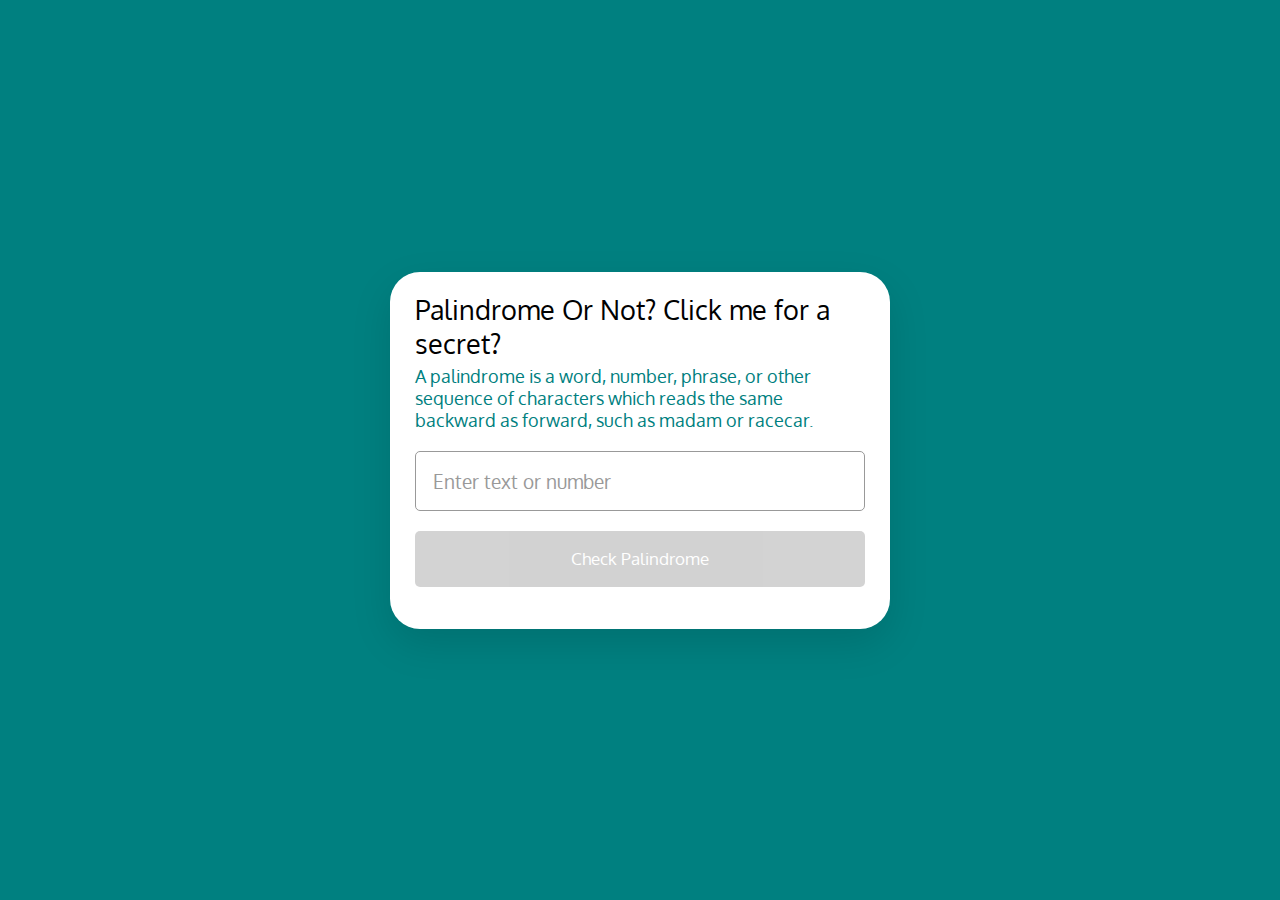
<file: index.html>
<!DOCTYPE html>
<!-- Coding By CodingNepal - youtube.com/codingnepal -->
<html lang="en" dir="ltr">
  <head>
    <meta charset="utf-8">  
    <title>Palindrome Or Not?</title>
    <link rel="stylesheet" href="styles.css">
    <meta name="viewport" content="width=device-width, initial-scale=1.0">
  </head>
  <body>
    <div class="wrapper">
      <header>
        <h1><a href="lol.html">Palindrome Or Not? Click me for a secret?</a></h1>
        <p>A palindrome is a word, number, phrase, or other sequence of characters which reads the same backward as forward, such as madam or racecar.</p>
      </header>
      <div class="inputs">
        <input type="text" spellcheck="false" placeholder="Enter text or number">
        <button>Check Palindrome</button>
      </div>
      <p class="info-txt"></p>
    </div>
    <script src="script.js"></script>
    
  </body>
</html>
</file>
<file: styles.css>
@import url('https://fonts.googleapis.com/css2?family=Oxygen:wght@700&display=swap');
*{
    margin: 0;
    padding: 0;
    box-sizing: border-box;
    font-family: 'Oxygen', sans-serif;
  }
  body{
    display: flex;
    padding: 0 10px;
    align-items: center;
    justify-content: center;
    min-height: 100vh;
    background: teal;
    
  }
  ::selection{
    color: #fff;
    background: rgb(170,87,204,0.8);
  }
  .wrapper{
    max-width: 500px;
    
    background: white;
    border-radius: 30px;
    padding: 20px 25px 15px;
    box-shadow: 0 15px 40px rgba(0,0,0,0.12);

  }
  header h1{
    font-size: 27px;
    font-weight: 500;
    
    }
  header h1 a{
    text-decoration: none;
    color: black;
  }
  header p{
    margin-top: 5px;
    font-size: 18px;
    color: #008080;
  }
  .inputs{
    margin: 20px 0 27px;
  }
  .inputs input{
    width: 100%;
    height: 60px;
    outline: none;
    padding: 0 17px;
    font-size: 19px;
    border-radius: 5px;
    border: 1px solid #999;
    transition: 0.1s ease;
    
  }
  .inputs input::placeholder{
    color: #999999;
  }
  .inputs input:focus{
    box-shadow: 0 3px 6px rgba(0,0,0,0.13);
  }
  .inputs input:focus::placeholder{
    color: #bebebe;
  }
  .inputs button{
    width: 100%;
    height: 56px;
    border: none;
    opacity: 0.7;
    outline: none;
    color: #fff;
    cursor: pointer;
    font-size: 17px;
    margin-top: 20px;
    border-radius: 5px;
    pointer-events: none;
    background:  silver;
    transition: opacity 0.15s ease;
  }
  .inputs button.active{
    opacity: 1;
    pointer-events: auto;
    color: white;
    background: green;
  }
  .info-txt{
    display: none;
    font-size: 19px;
    text-align: center;
    margin-bottom: 18px;
  }
  @media (max-width: 520px) {
    .wrapper{
      padding: 17px 20px 10px;
    }
    header h1{
      font-size: 25px;
    }
    header p{
      font-size: 16px;
    }
    .inputs input{
      height: 54px;
      font-size: 17px;
    }
    .inputs button{
      height: 50px;
      font-size: 16px;
      margin-top: 17px;
    }
    .info-txt{
      font-size: 18px;
    }
  }
</file>
